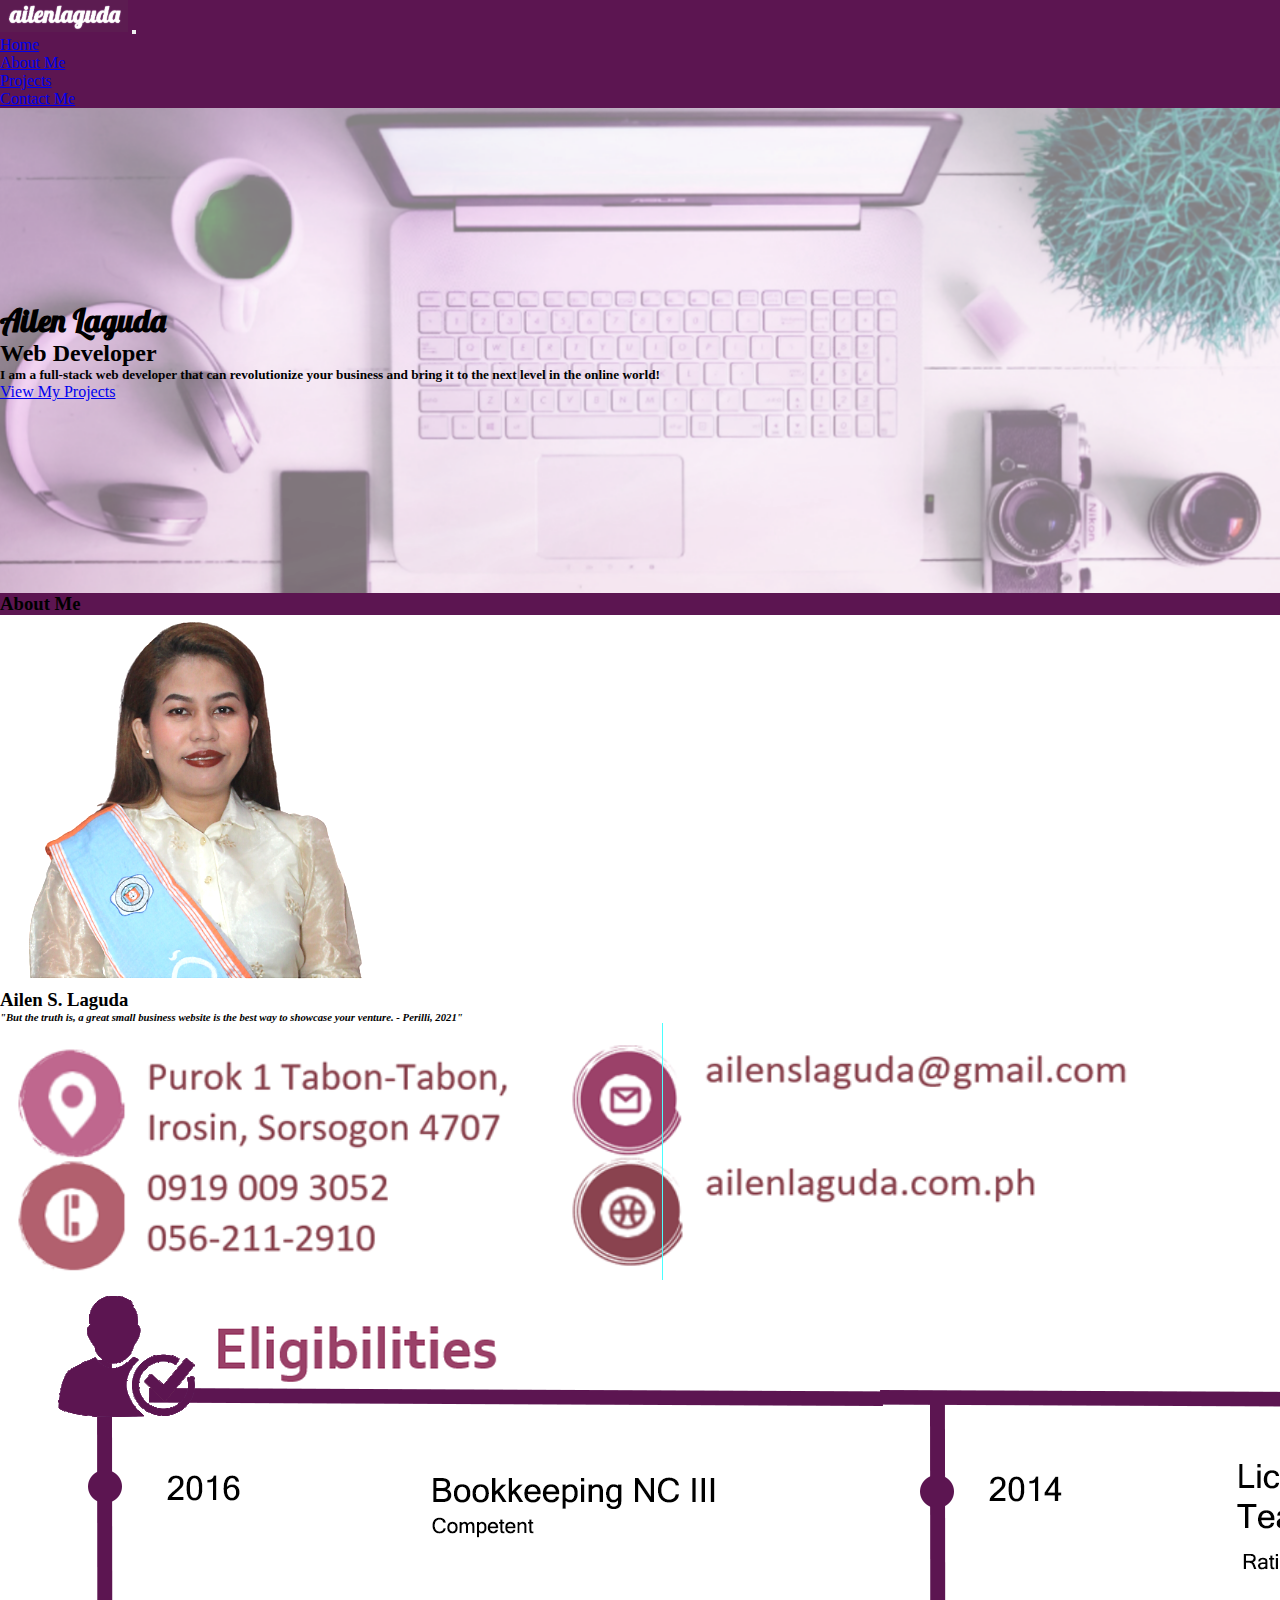
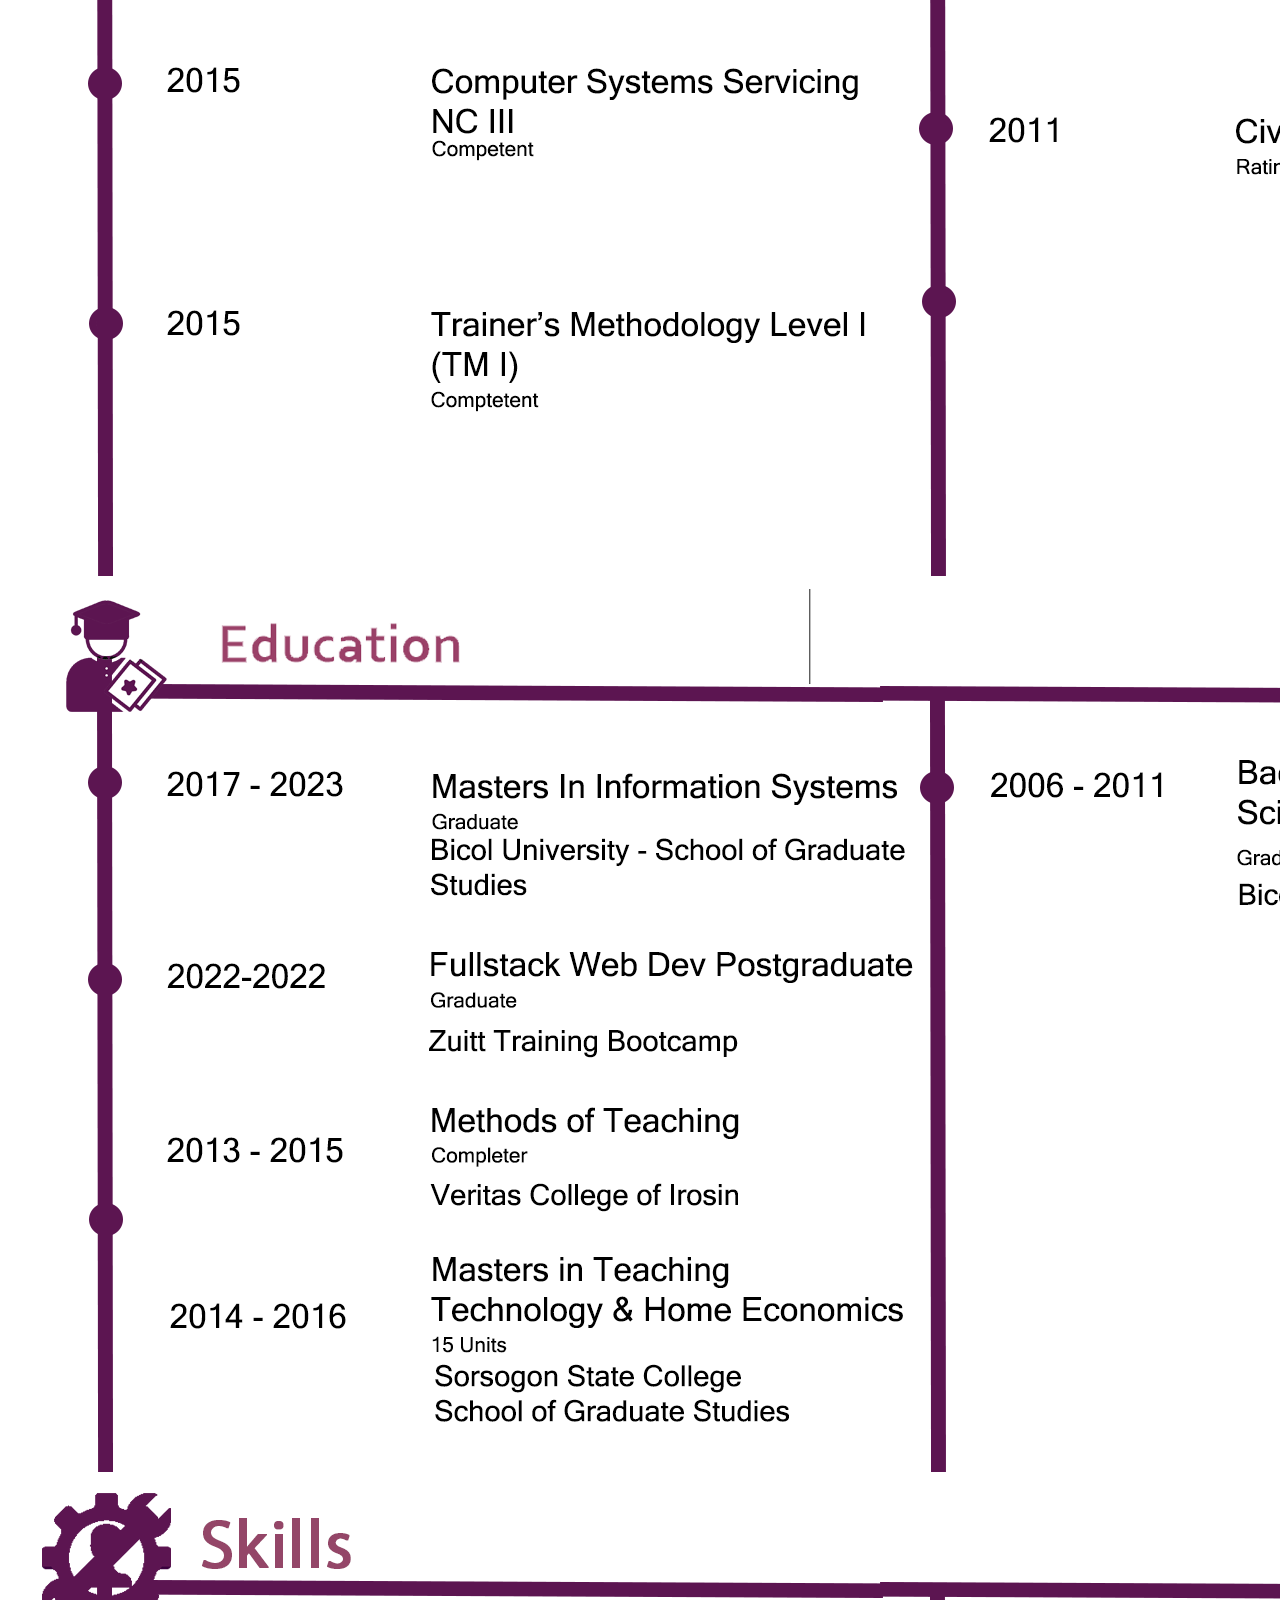
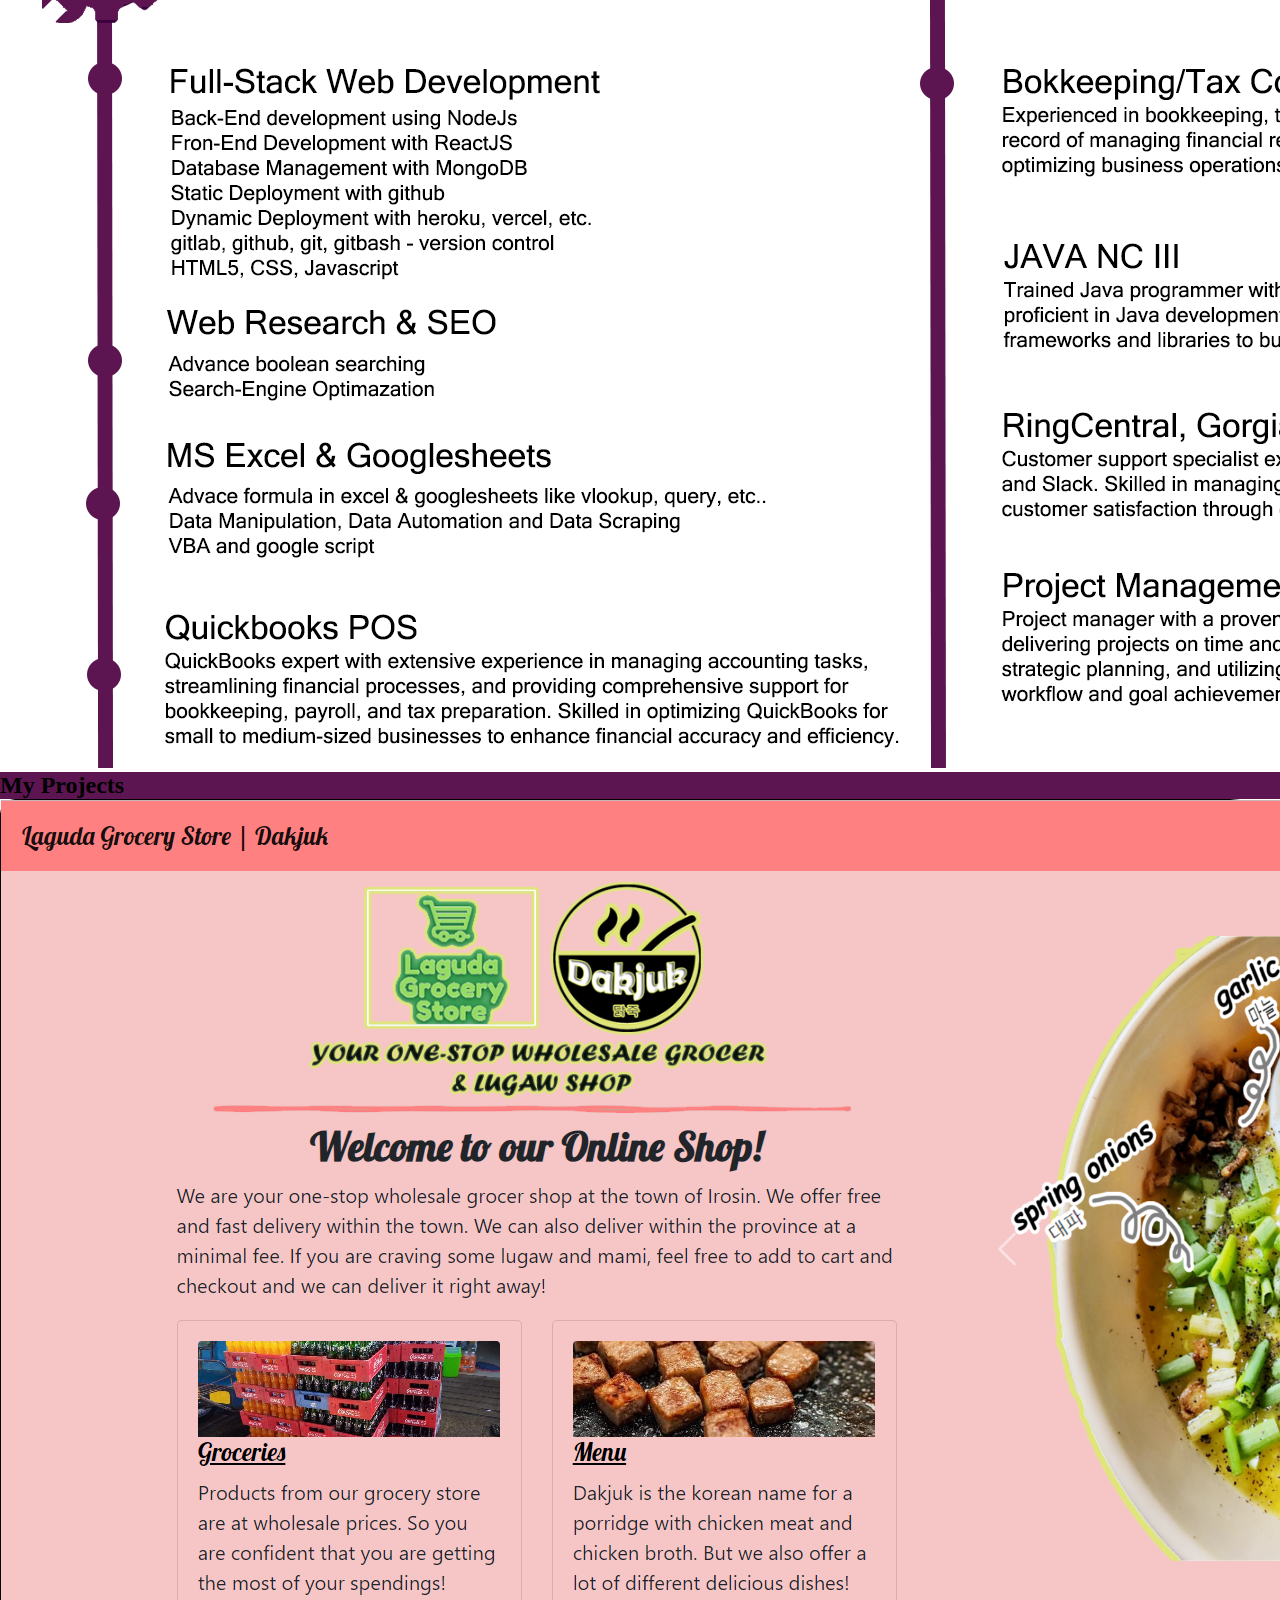
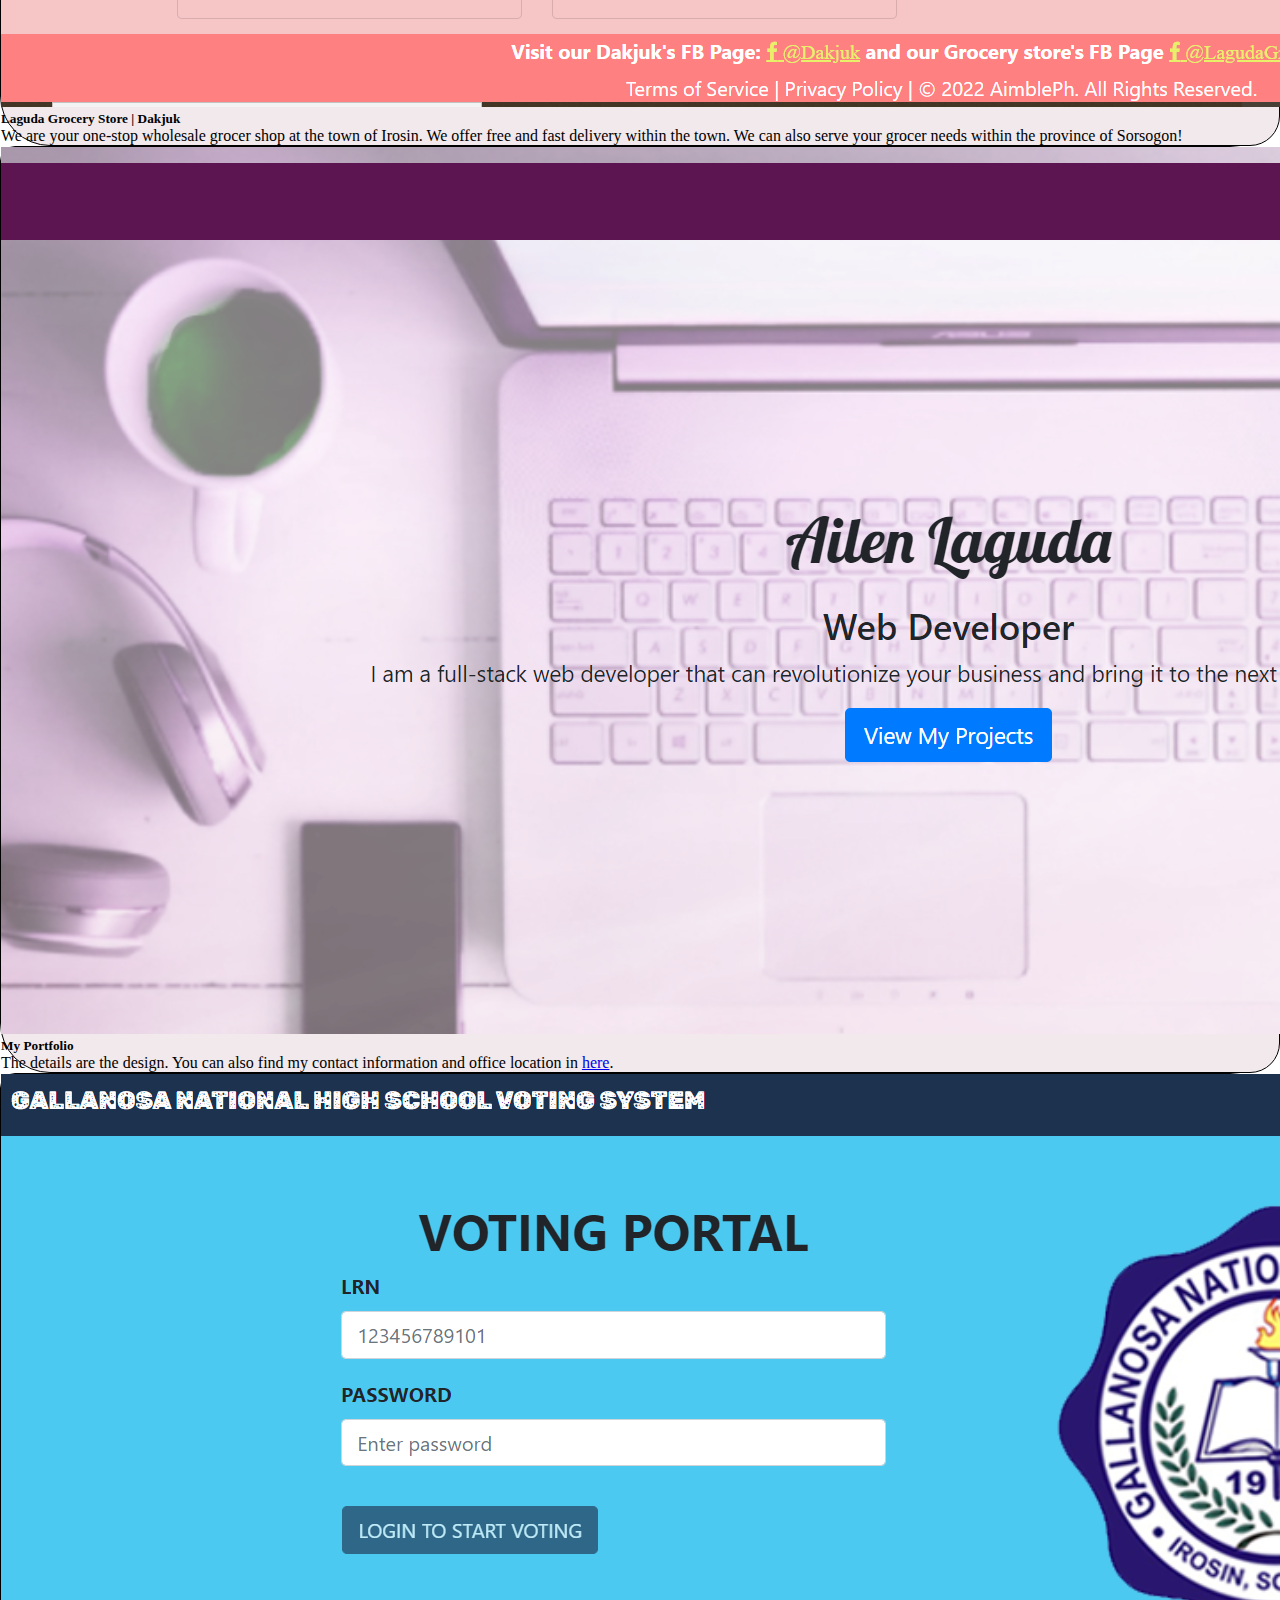
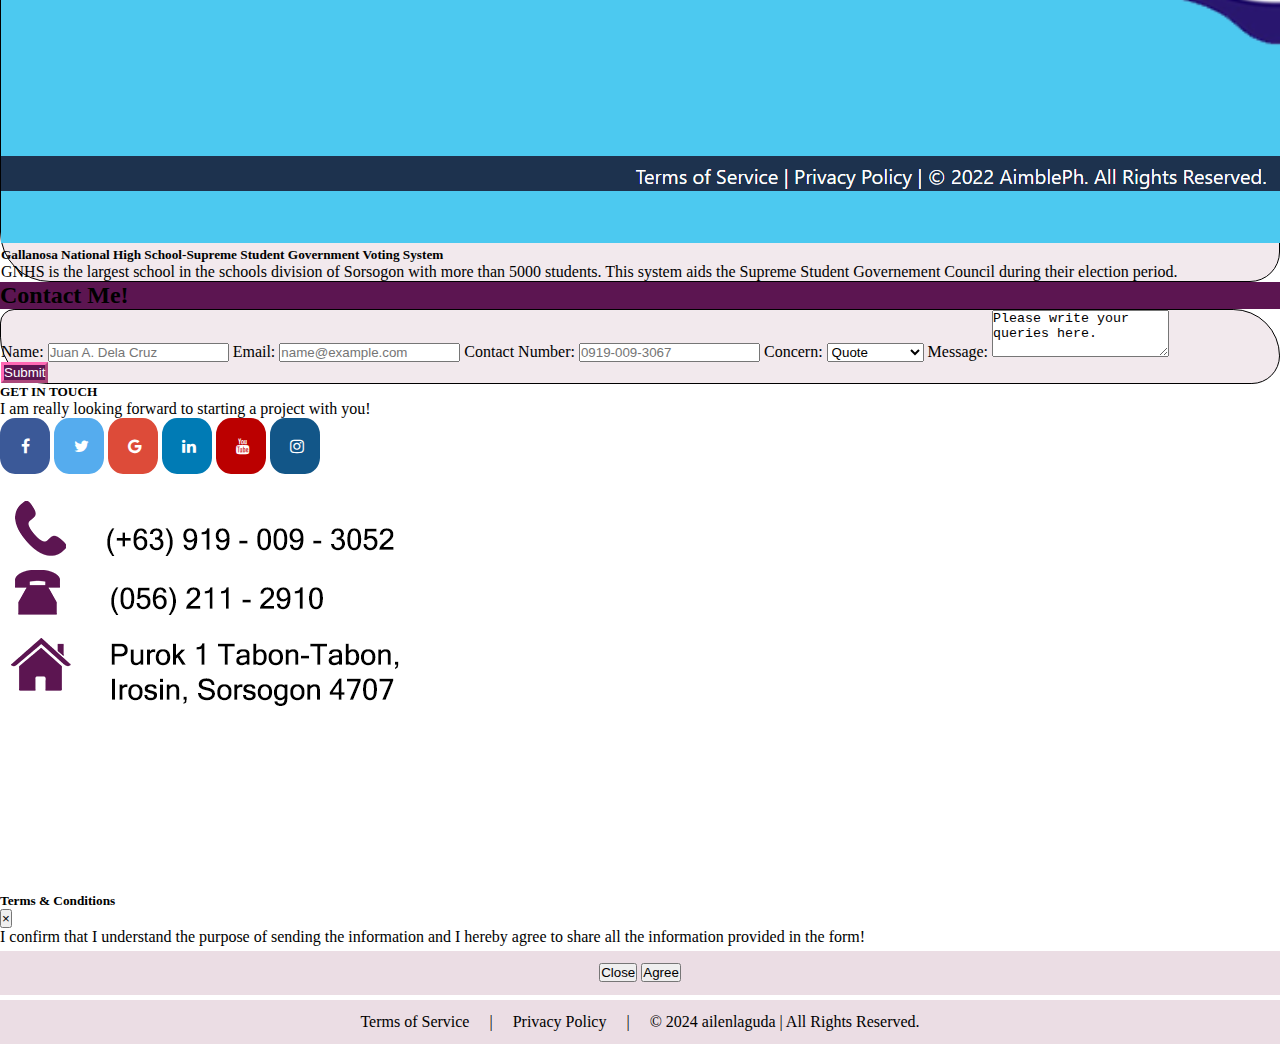
<file: index.html>
<!DOCTYPE html>
<html lang="en">
  <head>
    <meta charset="UTF-8">
    <meta http-equiv='cache-control' content='no-cache'> 
    <meta http-equiv='expires' content='0'> 
    <meta http-equiv='pragma' content='no-cache'>
    <meta name="viewport" content="width=device-width, initial-scale=1.0">
    <!-- bootstrap CSS -->
    <link   rel="stylesheet" 
      href="https://cdn.jsdelivr.net/npm/bootstrap@4.6.1/dist/css/bootstrap.min.css" integrity="sha384-zCbKRCUGaJDkqS1kPbPd7TveP5iyJE0EjAuZQTgFLD2ylzuqKfdKlfG/eSrtxUkn" 
      crossorigin="anonymous">
    <link rel="stylesheet" href="index.css">
    <link rel="preconnect" href="https://fonts.googleapis.com">
    <link rel="preconnect" href="https://fonts.gstatic.com" crossorigin>
    <link href="https://fonts.googleapis.com/css2?family=Lobster&family=Open+Sans&display=swap" rel="stylesheet">
    <link rel="stylesheet" href="https://cdnjs.cloudflare.com/ajax/libs/font-awesome/4.7.0/css/font-awesome.min.css">
    <title>AILEN LAGUDA | WEB DEVELOPER</title>
    <link rel="shortcut icon" href="images/favicon.ico" />
  </head>
  <body>
    <nav class="navbar navbar-expand-md navbar-light bg-muted">
        <img class="d-block w-.05" src="images/icons/navicon11.png" width="10%">
        <button class="navbar-toggler" type="button" data-toggle="collapse" data-target="#myNavbarMenu" aria-controls="myNavbarMenu" aria-expanded="false" aria-label="Toggle navigation">
          <span class="navbar-toggler-icon"></span>
        </button>
        <div class="collapse navbar-collapse" id="myNavbarMenu">
          <ul class="navbar-nav ml-auto">
              <li class="nav-item active "><a class="nav-link text-light" href="index.html">Home</a></li>
              <li class="nav-item"><a class="nav-link text-light" href="#about-me">About Me</a></li>
              <li class="nav-item "><a class="nav-link text-light" href="#my-projects">Projects</a></li>
              <li class="nav-item"><a class="nav-link text-light" href="#contact-me">Contact Me</a></li>
          </ul>
        </div>
    </nav>
    <section id="landing-page" class="jumbotron text-center">
      <h1 id="title-1" class="display-4 p-3 mt-5">Ailen Laguda</h1>
      <h2 class="display-5">Web Developer</h2>    
      <h5 class="font-weight-light">I am a full-stack web developer that can revolutionize your business and bring it to the next level in the online world!</h5>
      <a class="btn btn-primary btn-lg" href="#my-projects" role="button">View My Projects</a>
    </section>
    <section id="about-me">
      <h3 class="section-header text-center p-3 m-0 text-light">About Me</h3>
      <main class="container-fluid row pb-5">
        <aside class="col-md-3 col-sm-12 p-3">
          <img class="img-fluid mx-auto d-block text-center" src="images/ailen3.png" >
          <h3 class="text-center font-weight:bold">Ailen S. Laguda</h3>
          <h6 class="text-center"><em>"But the truth is, a great small business website is the best way to showcase your venture. - Perilli, 2021"</em></h6>
          <img class="img-fluid" src="images/contact.png">
        </aside>
        <article id="carousel-resume" class="carousel slide col-md-9 col-sm-12 text-center p-3" data-ride="carousel">
          <div class="carousel-inner">
              <!-- <div class="carousel-item active">
                  <img src="images/work.png" class="d-block w-100" alt="work-experiences">
              </div> -->
              <div class="carousel-item active">
                  <img src="images/eligibilities.png" class="d-block w-100" alt="eligibilities">
              </div>
              <div class="carousel-item">
                  <img src="images/education.png" class="d-block w-100" alt="education">
              </div>
              <div class="carousel-item">
                  <img src="images/skills.png" class="d-block w-100" alt="skills">
              </div>
          </div>
          <!-- carousel controls -->
          <a class="carousel-control-prev" href="#carousel-resume" role="button" data-slide="prev">
              <span class="carousel-control-prev-icon" aria-hidden="true"></span>
              <span class="sr-only">Previous</span>
          </a>
          <a class="carousel-control-next" href="#carousel-resume" role="button" data-slide="next">
              <span class="carousel-control-next-icon" aria-hidden="true"></span>
              <span class="sr-only">Next</span>
          </a>
      </article>
      </main>
    </section>
    <!-- Myprojects -->
    <section id="my-projects">
      <h2 class="section-header text-center p-3 text-light">My Projects</h3>
      <article class="row justify-content-center m-0 pb-5 mt-3">
          <!-- Cards -->
          <div class="cards col-sm-12 col-md-3 py-3 m-3">
              <a href="https://dakjuk-lgs.vercel.app/"><img class="img-fluid" src="images/ecommerce.png"></a>
              <h5 class="text-center mt-3">Laguda Grocery Store | Dakjuk</h5>
              <p>We are your one-stop wholesale grocer shop at the town of Irosin. We offer free and fast delivery within the town. We can also serve your grocer needs within the province of Sorsogon!</p>
          </div>
          <div class="cards col-sm-12 col-md-3 py-3 m-3">
              <a href="#"><img class="img-fluid" src="images/portfolio.png"></a>
              <h5 class="text-center mt-3">My Portfolio</h5>
              <p>The details are the design. You can also find my contact information and office location in <a href="#">here</a>.</p>
          </div>
          <div class="cards col-sm-12 col-md-3 py-3 m-3 ">
              <a href="https://gallanosassgvotingsystem.vercel.app/"><img class="img-fluid" src="images/gallanosavotingsystem.png"></a>
              <h5 class="text-center mt-3">Gallanosa National High School-Supreme Student Government Voting System</h5>
              <p>GNHS is the largest school in the schools division of Sorsogon with more than 5000 students. This system aids the Supreme Student Governement Council during their election period.</p>
          </div>
      </article>
    </section>
    <!-- contacts sections -->
    <section id="contact-me">
      <h2 class="section-header text-light text-center mt-5 p-3">Contact Me!</h2>
      <article class="row d-flex justify-content-center">      
          <form class="contacts col-12 col-md-8 col-l-4 col-xl-4 my-4 row pt-3 font-weight-bold">
            <label for="txt-name">Name:</label>
            <input id="txt-nanme" class="form-control" type="text" name="fname" placeholder="Juan A. Dela Cruz">
            <label for="txt-email">Email:</label>
            <input id="txt-email" class="form-control" type="email" name="email" placeholder="name@example.com">
            <label for="txt-number">Contact Number:</label>
            <input id="txt-number" class="form-control" type="tel" name="cnumber" placeholder="0919-009-3067">
            <label for="txt-select" >Concern:</label>
            <select id="txt-select" class="form-control" name="sampelSelect">
                <option>Quote</option>
                <option>Hosting</option>
                <option>Appointment</option>
            </select>
            <label for="txt-message">Message:</label>
            <textarea id="txt-message" class="form-control" rows="3">Please write your queries here.</textarea>
            <div class="text-center p-5"> 
              <button id="contact-button" class="btn" type="button" data-toggle="modal" data-target="#exampleModalCenter">Submit</button>
            </div>
          </form>
          <section class="col-12 col-md-8 col-xl-4 p-5">      
            <h5 class="font-weight-bold">GET IN TOUCH</h5>
            <p>I am really looking forward to starting a project with you!</p>
            <div class="p-2">
              <a href="https://www.facebook.com/aimbleph" class="fa fa-facebook"></a>
              <a href="https://twitter.com/ailen_laguda" class="fa fa-twitter"></a>
              <a href="#" class="fa fa-google"></a>
              <a href="https://www.linkedin.com/in/ailenlaguda/" class="fa fa-linkedin"></a>
              <a href="#" class="fa fa-youtube"></a>
              <a href="#" class="fa fa-instagram"></a>
            </div>  
            <img class="img-fluid" src="images/getintouch.png">
            <iframe src="https://www.google.com/maps/embed?pb=!1m18!1m12!1m3!1d3892.1754784347377!2d124.03998907572046!3d12.701967120731213!2m3!1f0!2f0!3f0!3m2!1i1024!2i768!4f13.1!3m3!1m2!1s0x33a0cf27306cda77%3A0x90103621630a1d98!2sAimble%20I.T.%20Solutions!5e0!3m2!1sen!2sph!4v1715716243920!5m2!1sen!2sph" width="100%" height="30%" style="border:0;" allowfullscreen="" loading="lazy" referrerpolicy="no-referrer-when-downgrade"></iframe>
          </section>
      </article>
      <!-- Modal for agreement and sending the email -->
      <article class="modal fade" id="exampleModalCenter" tabindex="-1" role="dialog" aria-labelledby="exampleModalCenterTitle" aria-hidden="true">
        <main class="modal-dialog modal-dialog-centered" role="document">
          <div class="modal-content">
            <header class="modal-header">
              <h5 class="modal-title" id="exampleModalCenterTitle">Terms & Conditions</h5>
              <button type="button" class="close" data-dismiss="modal" aria-label="Close">
                <span aria-hidden="true">&times;</span>
              </button>
            </header>
            <p class="modal-body">I confirm that I understand the purpose of sending the information and I hereby agree to share all the information provided in the form!</p>
            <footer class="modal-footer">
              <button type="button" class="btn btn-secondary" data-dismiss="modal">Close</button>
              <button type="button" class="btn btn-primary">Agree</button>
            </footer>
          </div>
        </main>
      </article>
    </section>
    <!-- Footer -->
    <footer>
        <span>Terms of Service</span>
        <span>|</span>
        <span>Privacy Policy</span>
        <span>|</span>
        <span>&copy; 2024 ailenlaguda | All Rights Reserved.</span>
    </footer>
    <!-- floating button -->
    <button onclick="topFunction()" id="floating-button" title="Go to top">Top</button>
    <script type="text/javascript">
        //Get the button:
        mybutton = document.getElementById("floating-button");
        // When the user scrolls down 20px from the top of the document, show the button
        window.onscroll = function() {scrollFunction()};
        function scrollFunction() {
          if (document.body.scrollTop > 20 || document.documentElement.scrollTop > 20) {
            mybutton.style.display = "block";
          } else {
            mybutton.style.display = "none";
          }
        }
        // When the user clicks on the button, scroll to the top of the document
        function topFunction() {
          document.body.scrollTop = 0; // For Safari
          document.documentElement.scrollTop = 0; // For Chrome, Firefox, IE and Opera
        }
    </script>
    <!-- Part of snippets for button -->
    <script src="https://cdn.jsdelivr.net/npm/jquery@3.5.1/dist/jquery.slim.min.js" integrity="sha384-DfXdz2htPH0lsSSs5nCTpuj/zy4C+OGpamoFVy38MVBnE+IbbVYUew+OrCXaRkfj" crossorigin="anonymous"></script>
    <script src="https://cdn.jsdelivr.net/npm/bootstrap@4.6.1/dist/js/bootstrap.bundle.min.js" integrity="sha384-fQybjgWLrvvRgtW6bFlB7jaZrFsaBXjsOMm/tB9LTS58ONXgqbR9W8oWht/amnpF" crossorigin="anonymous"></script> 
  </body>
</html>
</file>
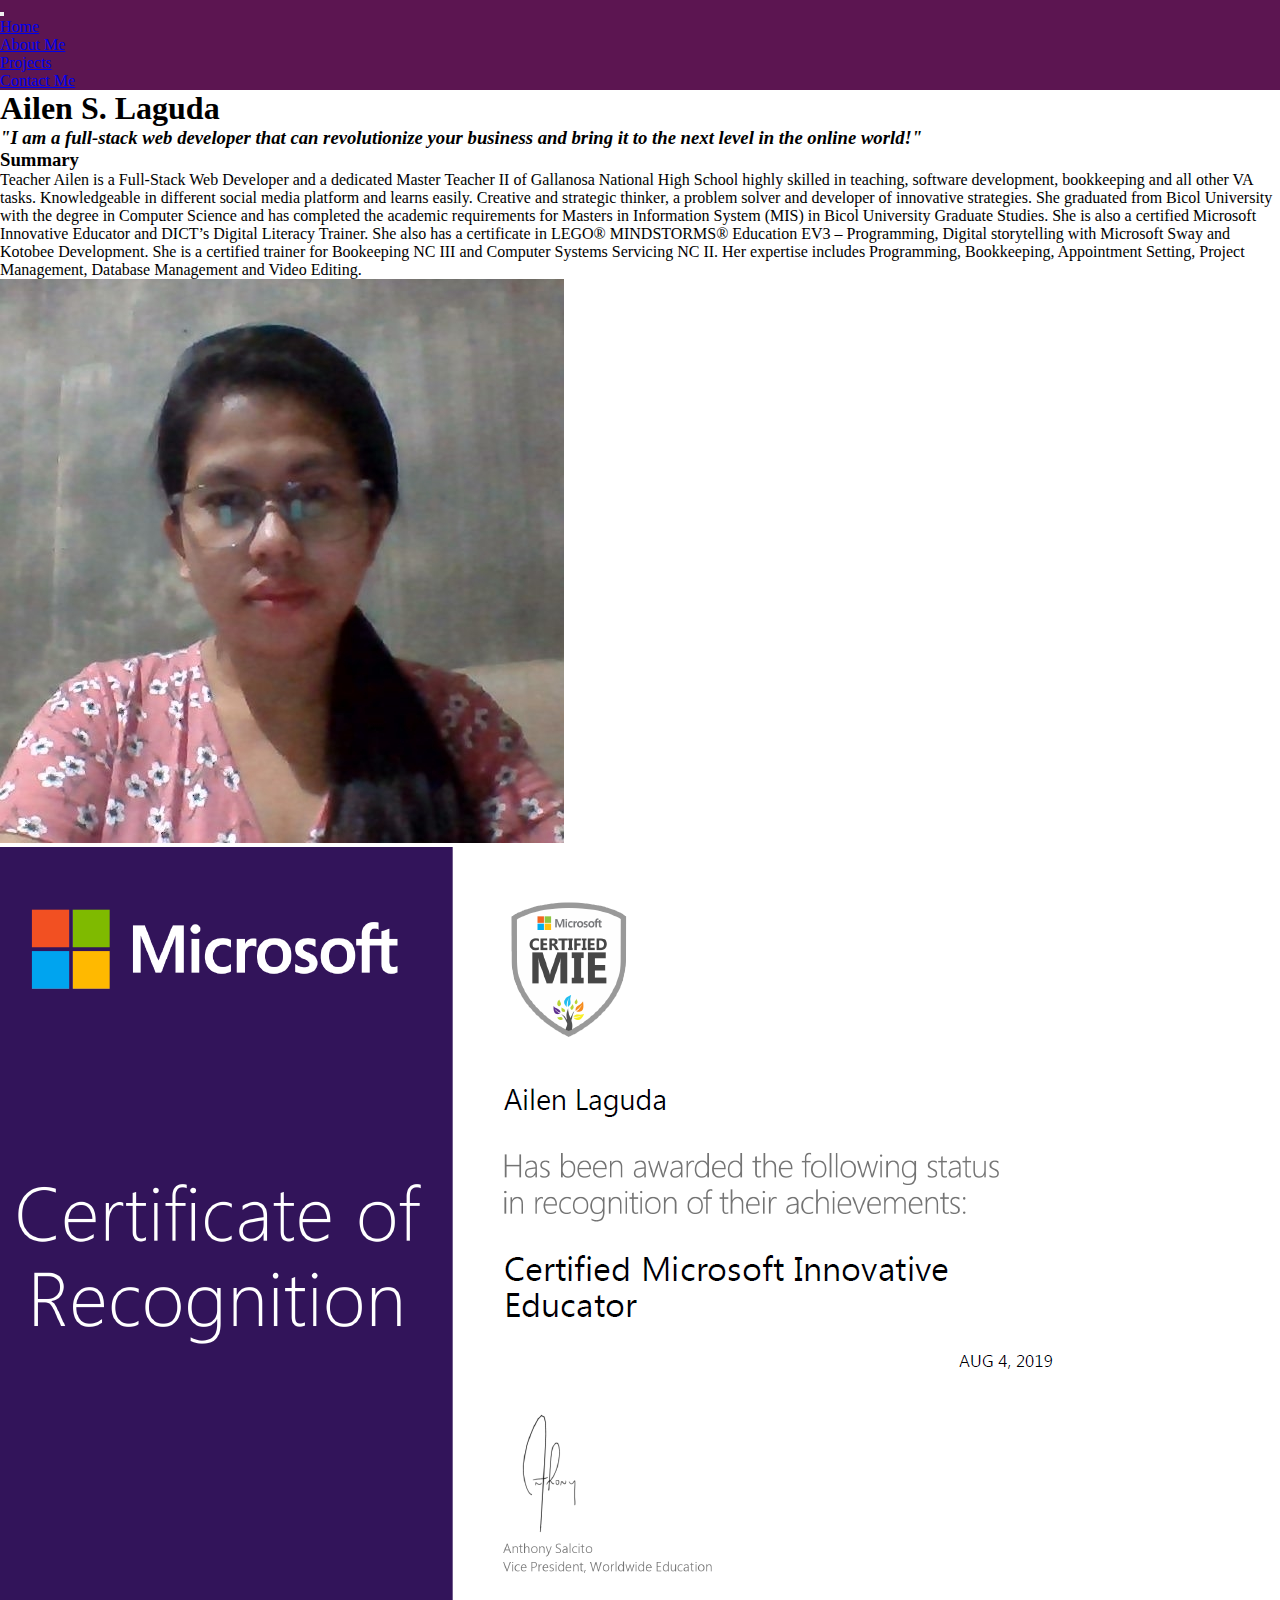
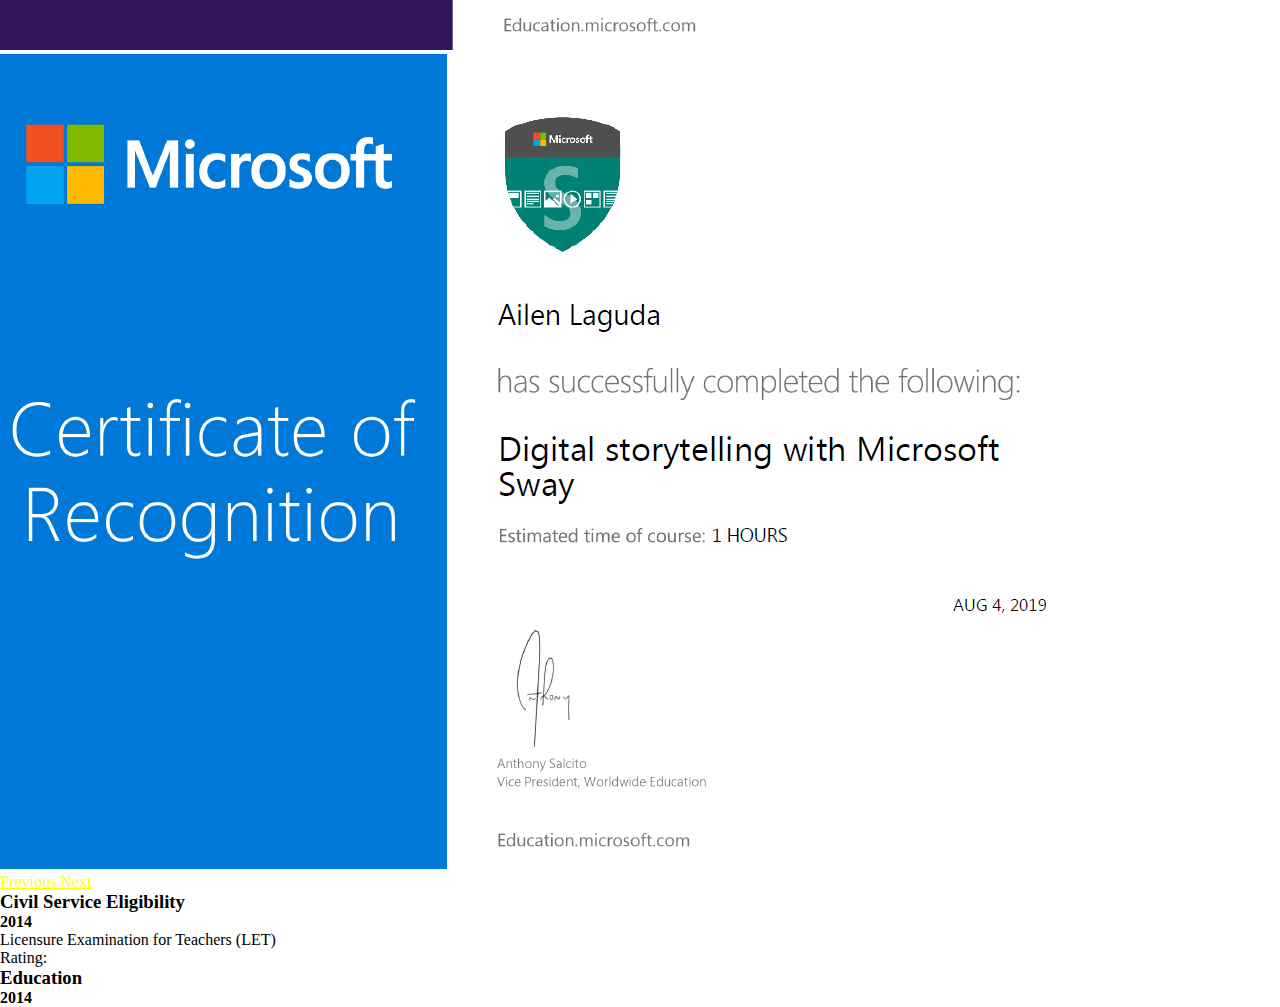
<file: aboutme.html>
<!DOCTYPE html>
<html lang="en">
<head>

    <meta charset="UTF-8">
    <meta name="viewport" content="width=device-width, initial-scale=1.0">

    <!-- bootstrap CSS -->
    <link   rel="stylesheet" 
            href="https://cdn.jsdelivr.net/npm/bootstrap@4.6.1/dist/css/bootstrap.min.css" integrity="sha384-zCbKRCUGaJDkqS1kPbPd7TveP5iyJE0EjAuZQTgFLD2ylzuqKfdKlfG/eSrtxUkn" 
            crossorigin="anonymous">

    <link rel="stylesheet" href="./index.css">

    <title>Title</title>

</head>
<body>
       <!-- Navbar -->
        <div id="navbar" class="navbar navbar-expand-md navbar-light bg-muted mt-3">
            <!-- <img class="img-fluid " src="./images/aimble-logo.png"> -->
            <button class="navbar-toggler" type="button" data-toggle="collapse" data-target="#myNavbarMenu" aria-controls="myNavbarMenu" aria-expanded="false" aria-label="Toggle navigation">
            <span class="navbar-toggler-icon"></span>
            </button>
            <div class="collapse navbar-collapse" id="myNavbarMenu">
                <ul class="navbar-nav ml-auto">
                    <li class="nav-item active "><a class="nav-link" href="#">Home</a></li>
                    <li class="nav-item"><a class="nav-link" href="/aboutme.html">About Me</a></li>
                    <li class="nav-item "><a class="nav-link" href="#">Projects</a></li>
                    <li class="nav-item"><a class="nav-link" href="#">Contact Me</a></li>
                </ul>
        	</div>
        </div>
   

     <!-- End of Navbar -->
	<!-- Start code here! -->
	<section> 
        <div class="container-fluid p-3 mt-5">
	        <div class="row">
	        	<div class="container text-center">
	                <h1> Ailen S. Laguda</h1>
	                <h3><em>"I am a full-stack web developer that can revolutionize your business and bring it to the next level in the online world!"</em></h3>
	            </div>
	        	
	        </div>
	        <div class="row">
	            <div class="col-6 col-md-6  col-sm-12 order-md-1 order-sm-2 order-mt-5 pl-1 mb-1 mt-5 p-3">
	                <h3 class="ml-5">Summary</h3>
	                <p class="p-5">
	                    Teacher Ailen is a Full-Stack Web Developer and a dedicated Master Teacher II of Gallanosa National High School highly skilled in teaching, software development, bookkeeping and all other VA tasks. Knowledgeable in different social media platform and learns easily. Creative and strategic thinker, a problem solver and developer of innovative strategies. She graduated from Bicol University with the degree in Computer Science and has completed the academic requirements for Masters in Information System (MIS) in Bicol University Graduate Studies. She is also a certified Microsoft Innovative Educator and DICT’s Digital Literacy Trainer. She also has a certificate in LEGO® MINDSTORMS® Education EV3 – Programming, Digital storytelling with Microsoft Sway and Kotobee Development. She is a certified trainer for Bookeeping NC III and Computer Systems Servicing NC II. Her expertise includes Programming, Bookkeeping, Appointment Setting, Project Management, Database Management and Video Editing.
	                </p>
	            </div>
	            <div class="col-6 col-md-6 col-sm-12 order-md-2 order-sm-1  p-5 mt-5">
	            	<div id="carouselExampleControls" class="carousel slide" data-ride="carousel">
						  <div class="carousel-inner">
						    <div class="carousel-item active">
						      <img class="img-fluid d-block" src="./images/ailen.jpg" class="d-block w-100" alt="...">
						    </div>
						    <div class="carousel-item">
						      <img src="./images/cert1.png" class="d-block w-100" alt="...">
						    </div>
						    <div class="carousel-item">
						      <img src="./images/cert2.png" class="d-block w-100" alt="...">
						    </div>
						  </div>
						  <a class="carousel-control-prev" href="#carouselExampleControls" role="button" data-slide="prev">
						    <span class="carousel-control-prev-icon" aria-hidden="true"></span>
						    <span class="sr-only">Previous</span>
						  </a>
						  <a class="carousel-control-next" href="#carouselExampleControls" role="button" data-slide="next">
						    <span class="carousel-control-next-icon" aria-hidden="true"></span>
						    <span class="sr-only">Next</span>
						  </a>
					</div>
	            </div>
	           
	        </div>
        </div>
    </section>
    
    <!-- CV -->

	<div class="d-flex flex-row bd-highlight mb-3 ml-5">

	  <div class="p-2 bd-highlight">
	  	<h3 class="mb-3">Civil Service Eligibility</h3>
	  	<h4 class="d-flex flex-column">2014</h4>
	  	<p class="d-flex flex-column">Licensure Examination for Teachers (LET)</p>
	  	<p>Rating:</p>
<!-- 	  	<div class="d-flex flex-column">
	  		<h4>2014</h4>
	  	</div>
	  	<div class="d-flex flex-column">
	  		<p>Licenseure Examination for Teachers (LET)</p>
	  		<p>Rating: </p>
	  	</div>
 -->  </div>

	  <div class="p-2 bd-highlight">
	  	<h3 class="mb-3">Education</h3>
	  	<div class="d-flex flex-column">
	  		<h4>2014</h4>
	  	</div>
	  </div>

	</div>	    
    <!-- Part of snippets -->
        <script src="https://cdn.jsdelivr.net/npm/jquery@3.5.1/dist/jquery.slim.min.js" integrity="sha384-DfXdz2htPH0lsSSs5nCTpuj/zy4C+OGpamoFVy38MVBnE+IbbVYUew+OrCXaRkfj" crossorigin="anonymous"></script>

        <script src="https://cdn.jsdelivr.net/npm/bootstrap@4.6.1/dist/js/bootstrap.bundle.min.js" integrity="sha384-fQybjgWLrvvRgtW6bFlB7jaZrFsaBXjsOMm/tB9LTS58ONXgqbR9W8oWht/amnpF" crossorigin="anonymous"></script> 
        <!-- part of snippets -->
    </body>
</html>
</file>
<file: index.css>
/*CSS REset*/
*{
	margin: 0;
	padding: 0;
	box-sizing: border-box;
}
.jumbotron {
	background-position: center center;
	padding-top: 15%;
  background-image: url("images/bgpurple1.png") ;
  background-size: cover;
  padding-bottom: 15%;
}
#title-1{
	font-family: 'Lobster', cursive;
}
.navbar, .section-header, div > a > h5{
	background:#5C1551;
}
.cards, .contacts{
  background: rgba(189, 143, 167, .2);
  border-radius: 15px 50px 30px;
  border: 1px solid black;
}
.cards:hover, .contacts:hover{
  background-color: #5C1551;
  color: white;
}
#contact-button{
	background-color: #5C1551;
	color: white;
	border-color: hotpink;
	border-width:3px;
}
#contact-button:hover{
	background-color: white;
	color: black;
}
.carousel-control-next,
.carousel-control-prev /*, .carousel-indicators */ {
    filter: invert(100%);
}
.carousel-inner img {
  margin: auto;
}
#floating-button {
  background-color: #5C1551; /* Set a background color */
  border-radius: 10px; /* Rounded corners */
  border: none; /* Remove borders */
  bottom: 20px; /* Place the button at the bottom of the page */
  color: white; /* Text color */
  cursor: pointer; /* Add a mouse pointer on hover */
  display: none; /* Hidden by default */
  font-size: 18px; /* Increase font size */
  outline: none; /* Remove outline */
  padding: 15px; /* Some padding */
  position: fixed; /* Fixed/sticky position */
  right: 30px; /* Place the button 30px from the right */
  z-index: 99; /* Make sure it does not overlap */
}
#floating-button:hover {
  background-color: #555; /* Add a dark-grey background on hover */
}
footer span {
	margin-left: 0.5rem;
	margin-right: 0.5rem;
}
footer{
	background: rgba(189, 143, 167, 0.3);
	margin-bottom: 0.3rem;
	margin-top: 0.3rem;
	padding: 1%;
	text-align: center;
}
.btn:hover{
	background-color: #5C1551;
}
/* Style all font awesome icons */
.fa {
  font-size: 30px;
  padding: 20px;
  text-align: center;
  text-decoration: none;
  width: 50px;
}
.fa:hover {
  opacity: 0.7;
}
.fa-facebook {
  background: #3B5998;
  color: white;
}
.fa-twitter {
  background: #55ACEE;
  color: white;
}
.fa {
  border-radius: 30%;
}
.fa-google {
  background: #dd4b39;
  color: white;
}
.fa-linkedin {
  background: #007bb5;
  color: white;
}
.fa-youtube {
  background: #bb0000;
  color: white;
}
.fa-instagram {
  background: #125688;
  color: white;
}
</file>
